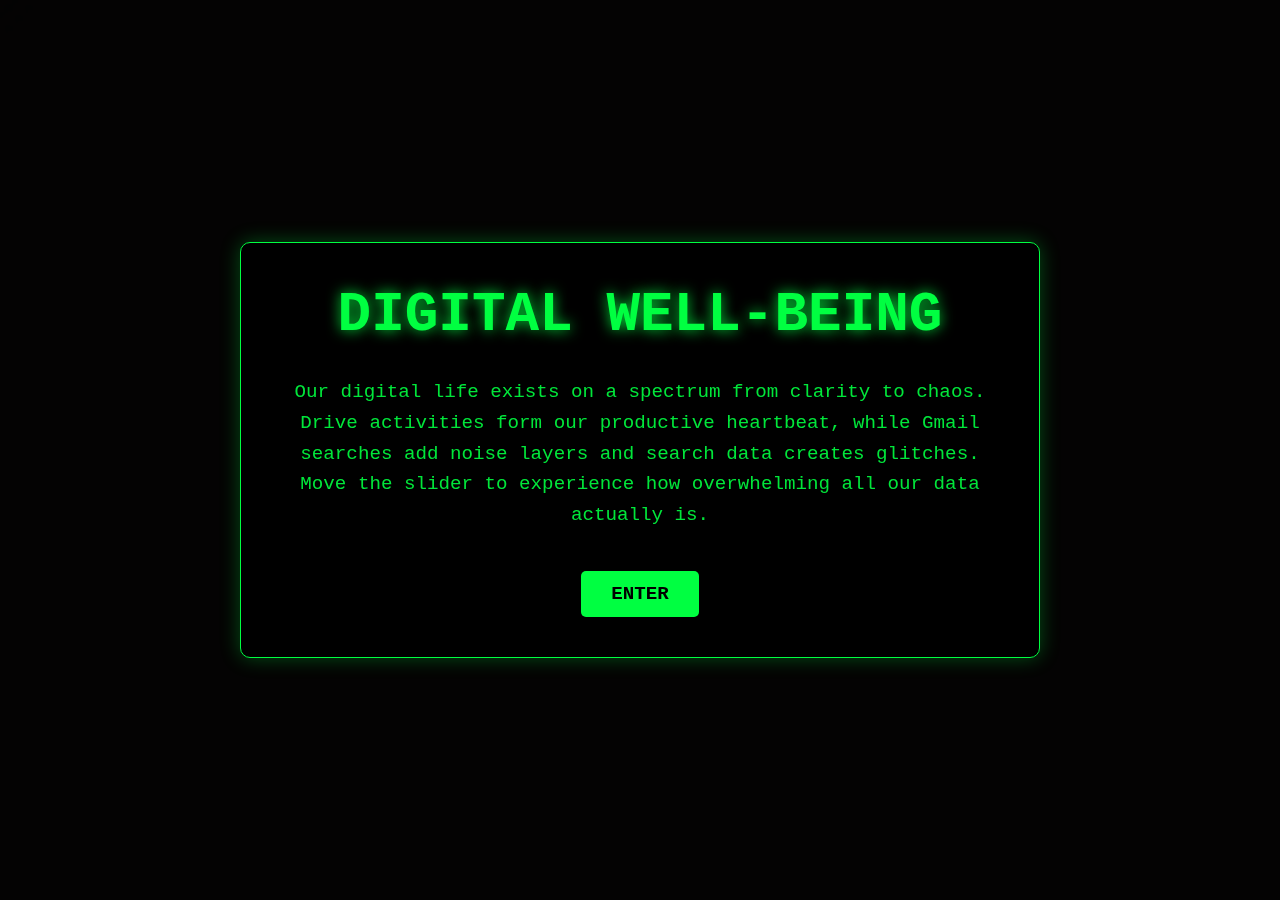
<file: index.html>
<!DOCTYPE html>
<html lang="en">
<head>
    <meta charset="UTF-8">
    <meta name="viewport" content="width=device-width, initial-scale=1.0">
    <title>DIGITAL WELL-BEING: Digital Self-Portrait</title>
    <link rel="stylesheet" href="css/landing.css">
</head>
<body>
    <div class="background-container">
        <div class="noise-overlay"></div>
    </div>

    <div class="container">
        <div class="content">
            <h1 id="main-title">DIGITAL WELL-BEING</h1>
            <p class="concept">
                Our digital life exists on a spectrum from clarity to chaos. 
                Drive activities form our productive heartbeat, while Gmail searches add noise layers 
                and search data creates glitches. Move the slider to experience how overwhelming 
                all our data actually is.
            </p>
            <div class="enter-button">
                <a href="monitor.html">ENTER</a>
            </div>
        </div>
    </div>

    <script src="js/landing.js"></script>
</body>
</html>
</file>
<file: css/landing.css>
* {
    margin: 0;
    padding: 0;
    box-sizing: border-box;
    font-family: 'Courier New', monospace;
}

body {
    background-color: #000;
    color: #00FF41;
    min-height: 100vh;
    overflow: hidden;
}

.background-container {
    position: fixed;
    top: 0;
    left: 0;
    width: 100%;
    height: 100%;
    z-index: -10;
    overflow: hidden;
}

.noise-overlay {
    position: absolute;
    top: 0;
    left: 0;
    width: 100%;
    height: 100%;
    background-image: url('../images/noise2.jpg');
    background-size: cover;
    opacity: 0.1;
    mix-blend-mode: screen;
}

.container {
    display: flex;
    justify-content: center;
    align-items: center;
    height: 100vh;
    padding: 20px;
}

.content {
    text-align: center;
    max-width: 800px;
    padding: 40px;
    border: 1px solid #00FF41;
    border-radius: 10px;
    background-color: rgba(0, 0, 0, 0.8);
    box-shadow: 0 0 20px rgba(0, 255, 65, 0.3);
    animation: pulse 3s infinite;
}

@keyframes pulse {
    0% { box-shadow: 0 0 20px rgba(0, 255, 65, 0.3); }
    50% { box-shadow: 0 0 30px rgba(0, 255, 65, 0.5); }
    100% { box-shadow: 0 0 20px rgba(0, 255, 65, 0.3); }
}

h1 {
    font-size: 3.5rem;
    margin-bottom: 30px;
    text-shadow: 0 0 10px rgba(0, 255, 65, 0.7);
    cursor: pointer;
    transition: transform 0.3s ease, text-shadow 0.3s ease;
}

h1:hover {
    transform: scale(1.05);
    text-shadow: 0 0 15px rgba(0, 255, 65, 0.9);
}

.concept {
    font-size: 1.2rem;
    line-height: 1.6;
    margin-bottom: 40px;
    opacity: 0.9;
}

.enter-button {
    margin-top: 30px;
}

.enter-button a {
    display: inline-block;
    padding: 12px 30px;
    background-color: #00FF41;
    color: #000;
    text-decoration: none;
    border-radius: 5px;
    font-weight: bold;
    font-size: 1.2rem;
    transition: all 0.3s ease;
}

.enter-button a:hover {
    background-color: #000;
    color: #00FF41;
    border: 1px solid #00FF41;
    transform: translateY(-3px);
    box-shadow: 0 5px 15px rgba(0, 255, 65, 0.4);
}

@media (max-width: 768px) {
    h1 {
        font-size: 2.5rem;
    }
    
    .concept {
        font-size: 1rem;
    }
    
    .content {
        padding: 30px;
    }
}
</file>
